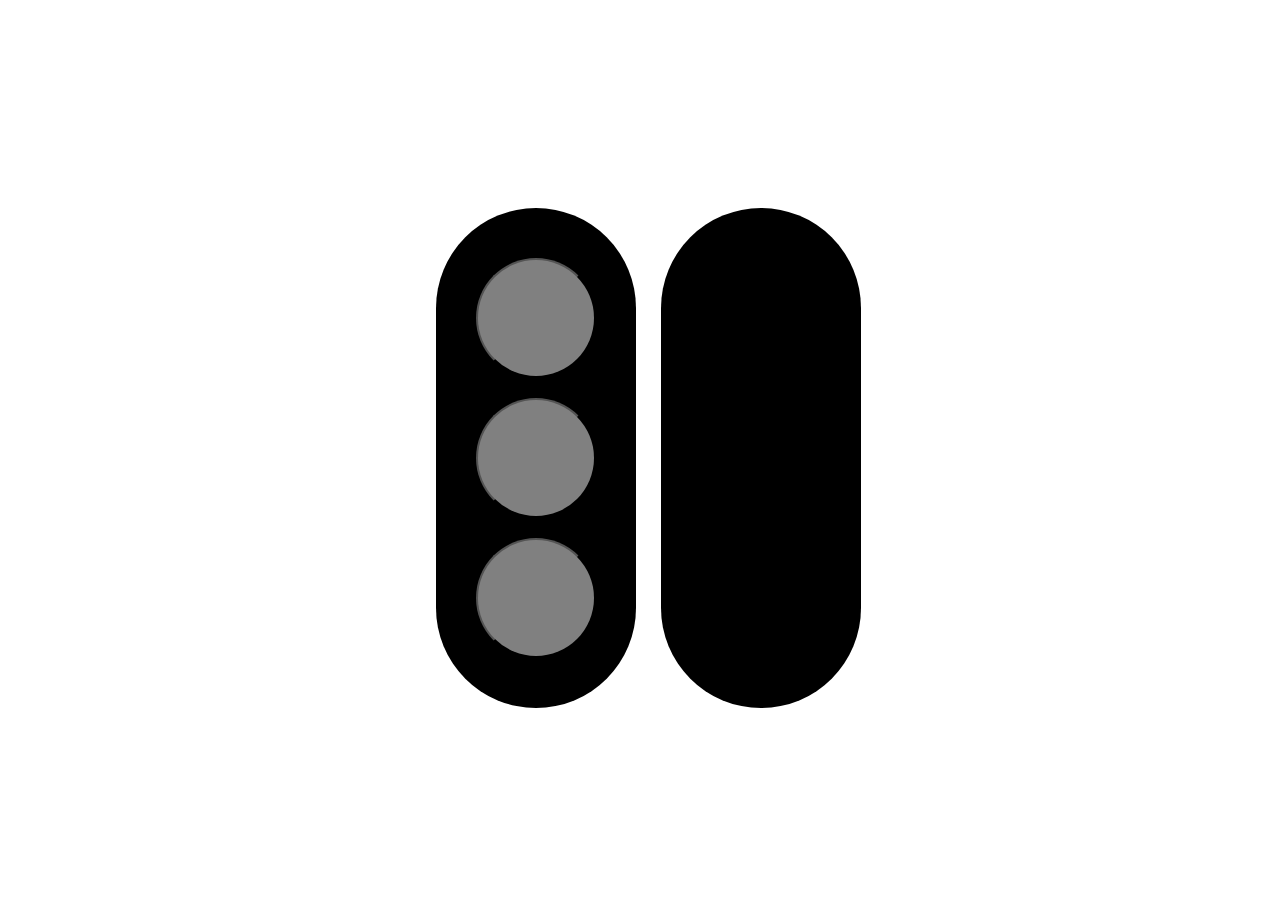
<file: index.html>
<!DOCTYPE html>
<html lang="en">
<head>
    <meta charset="UTF-8">
    <title>Title</title>
    <link rel="stylesheet" href="css/style.css">
</head>
<body>
    <div class="app">
        <div class="block buttons">
            <button id="red"></button>
            <button id="yellow"></button>
            <button id="green"></button>
        </div>
        <div class="block text">
            <span id="command"></span>
        </div>
    </div>
    <script src="app.js"></script>
</body>
</html>
</file>
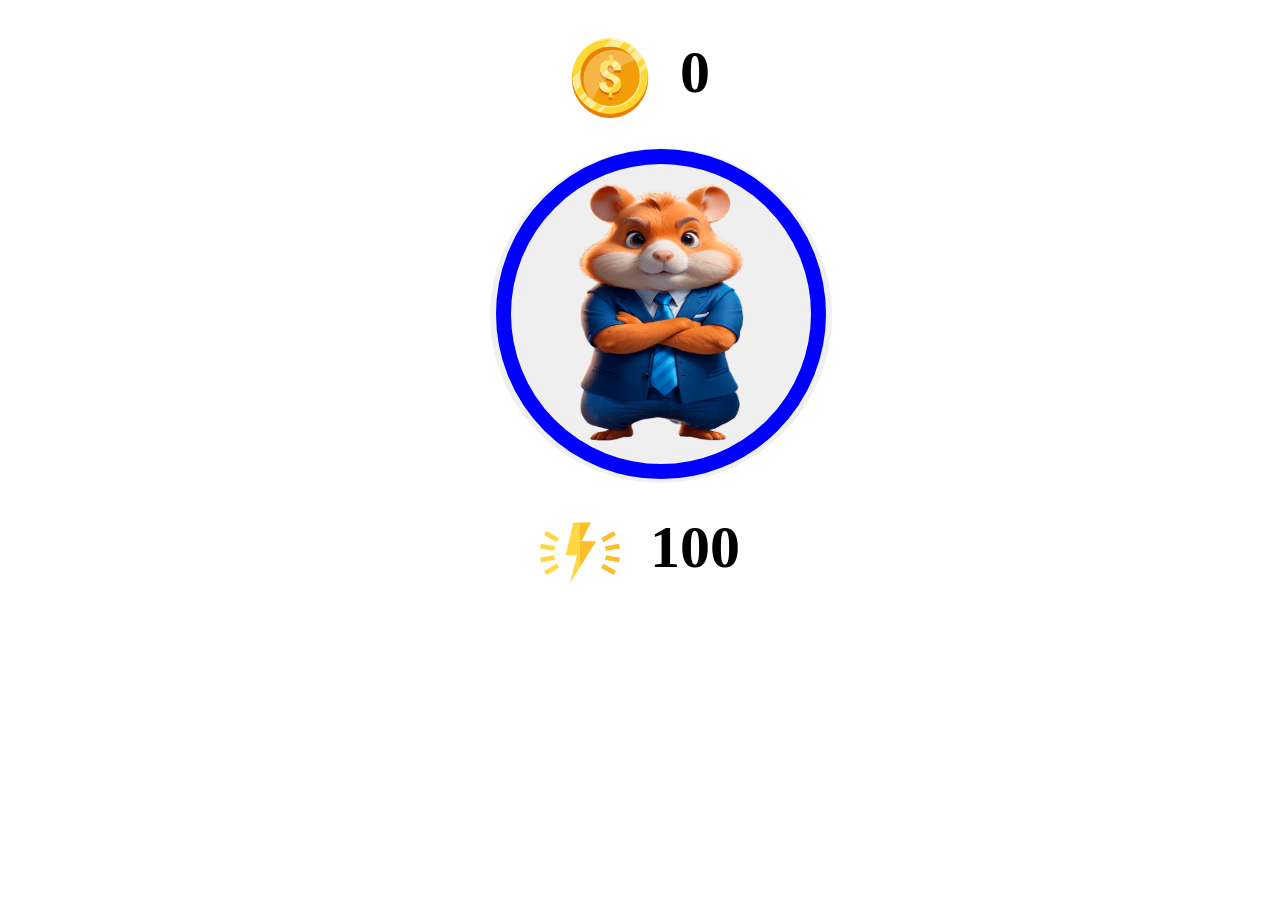
<file: HW1/index.html>
<!DOCTYPE html>
<html lang="en">
<head>
    <meta charset="UTF-8">
    <title>Title</title>
    <link rel="stylesheet" href="style.css">
</head>
<body>
    <div class="hamster">
        <div class="container">
            <div class="coin">
                <img id="coin" src="dollar.png" alt="coin">
                <span>0</span>
            </div>
            <div class="tap">
                <button id="tap">
                    <img id="hamster" src="pngimg.com%20-%20hamster_PNG49.png" alt="hamster">
                </button>
            </div>
            <div class="power">
                <img id="energy" src="energy.png" alt="energy">
                <span>100</span>
            </div>
        </div>
    </div>
    <script src="script.js"></script>
</body>
</html>
</file>
<file: css/style.css>
body {
    width: 100vw;
    height: 100vh;
    overflow: hidden;
    display: flex;
    align-items: center;
    justify-content: center}
.app   {
    display: flex;
    gap: 25px;

}

.block {
    width: 200px;
    height: 500px;
    background-color: black;
    border-radius: 100px;
    display: flex;
    justify-content: center;
    align-items: center;
    flex-direction: column;
    color: white;
    gap: 20px;
}

.text {
    font-size: 5rem;
    letter-spacing: 10px;
    writing-mode: vertical-lr;
    text-orientation: upright;
}

.buttons button {
    width: 120px;
    height: 120px;
    border-radius: 120px;
    background-color: gray;
    cursor: pointer;
}
#red.active {
    background-color: red !important;
}
#yellow.active {
    background-color: yellow !important;
}
#green.active {
    background-color: green !important;
}
</file>
<file: HW1/style.css>
body {
    color: black;
}
.container {
    width: 300px;
    margin-left: auto;
    margin-right: auto;
}
.hamster {
    display: flex;
    flex-direction: column;
}
#coin, #energy   {
    width: 80px;
    height: 80px;
}
span {
    font-size: 60px;
    font-weight: bold;
}
.coin, .power {
    display: flex;
    justify-content: center;
    gap: 30px;
    margin-top: 30px;
    margin-bottom: 30px;
}
button {
    border-radius: 100%;
    border: none;
}
#hamster {
    width: 300px;
    height: 300px;
    border-radius: 100%;
    border: blue solid 15px;
}
</file>
